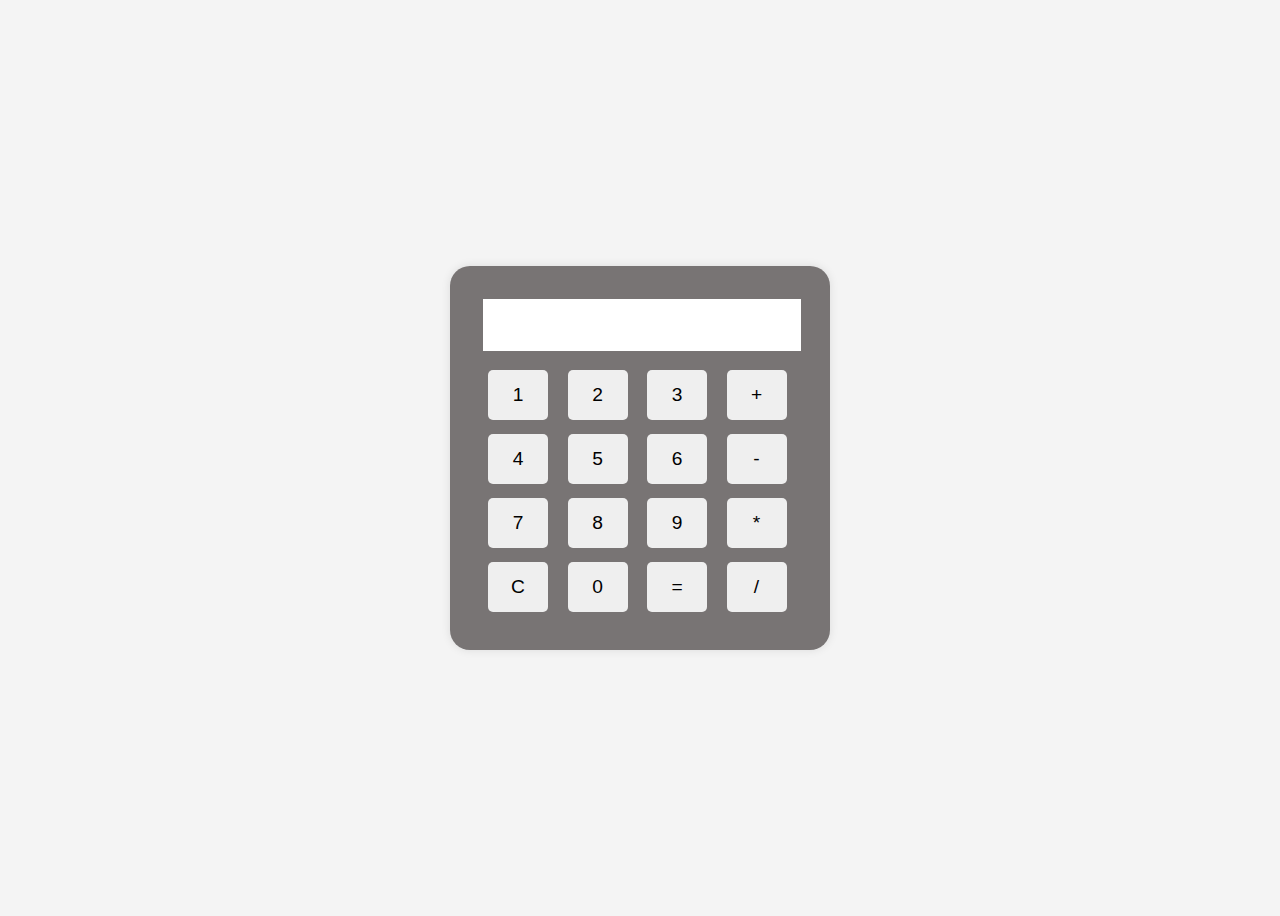
<file: Ass2/index.html>
<!DOCTYPE html>
<html lang="en">
<head>
    <meta charset="UTF-8">
    <meta name="viewport" content="width=device-width, initial-scale=1.0">
    <title>Calculator</title>
   
    <style>
        body {
            font-family: Arial, sans-serif;
            display: flex;
            justify-content: center;
            align-items: center;
            height: 100vh;
            background-color: #f4f4f4;
        }
        table {
            background: #787474;
            padding: 30px;
            border-radius: 20px;
            box-shadow: 0 0 10px rgba(0, 0, 0, 0.1);
        }
        input[type="text"] {
            width: 100%;
            height: 50px;
            text-align: right;
            font-size: 1.5em;
            margin-bottom: 10px;
            border: none;
            outline: none;
        }
        button {
            width: 60px;
            height: 50px;
            font-size: 1.2em;
            margin: 5px;
            border: none;
            border-radius: 5px;
            cursor: pointer;
        }
        button:hover {
            background: #ddd;
        }
    </style>
    <script type="text/javascript">
        var a, b, op, flag = 0;
        
        function perform(value) {
            if (flag == 0) {
                a = parseFloat(document.f1.t1.value);
                op = value;
                document.f1.t1.value = "";
                flag = 1;
            } else {
                b = parseFloat(document.f1.t1.value);
                var result;
                switch (op) {
                    case '+': result = a + b; break;
                    case '-': result = a - b; break;
                    case '*': result = a * b; break;
                    case '/': result = b !== 0 ? a / b : 'Error'; break;
                    default: result = 'Error';
                }
                document.f1.t1.value = result;
                flag = 0;
            }
        }
        
        function clearScreen() {
            document.f1.t1.value = "";
            flag = 0;
        }
    </script>
</head>
<body>
    <form name="f1">
        <table border="0">
            <tr>
                <td colspan="4"><input type="text" name="t1" id="t1" readonly></td>
            </tr>
            <tr>
                <td><button type="button" onclick="document.f1.t1.value += '1'">1</button></td>
                <td><button type="button" onclick="document.f1.t1.value += '2'">2</button></td>
                <td><button type="button" onclick="document.f1.t1.value += '3'">3</button></td>
                <td><button type="button" onclick="perform('+')">+</button></td>
            </tr>
            <tr>
                <td><button type="button" onclick="document.f1.t1.value += '4'">4</button></td>
                <td><button type="button" onclick="document.f1.t1.value += '5'">5</button></td>
                <td><button type="button" onclick="document.f1.t1.value += '6'">6</button></td>
                <td><button type="button" onclick="perform('-')">-</button></td>
            </tr>
            <tr>
                <td><button type="button" onclick="document.f1.t1.value += '7'">7</button></td>
                <td><button type="button" onclick="document.f1.t1.value += '8'">8</button></td>
                <td><button type="button" onclick="document.f1.t1.value += '9'">9</button></td>
                <td><button type="button" onclick="perform('*')">*</button></td>
            </tr>
            <tr>
                <td><button type="button" onclick="clearScreen()">C</button></td>
                <td><button type="button" onclick="document.f1.t1.value += '0'">0</button></td>
                <td><button type="button" onclick="perform('=')">=</button></td>
                <td><button type="button" onclick="perform('/')">/</button></td>
            </tr>
        </table>
    </form>
</body>
</html>
</file>
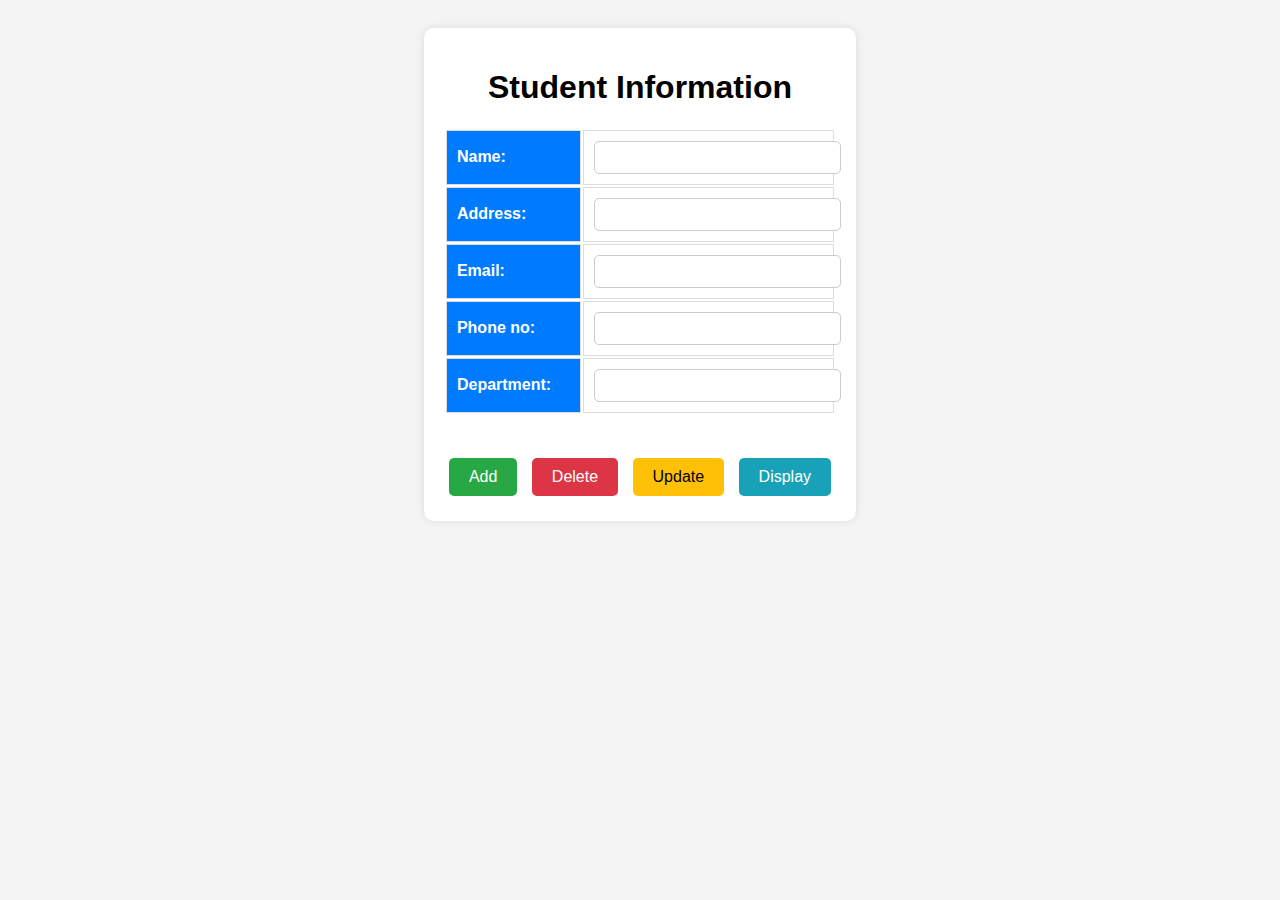
<file: ASS5/index.html>
<!DOCTYPE html>
<html lang="en">
<head>
    <meta charset="UTF-8">
    <meta name="viewport" content="width=device-width, initial-scale=1.0">
    <title>Student Management System</title>
    <style>
        body {
            font-family: Arial, sans-serif;
            background-color: #f4f4f4;
            text-align: center;
            padding: 20px;
        }
        form {
            background: #fff;
            padding: 20px;
            border-radius: 10px;
            box-shadow: 0 0 10px rgba(0, 0, 0, 0.1);
            display: inline-block;
        }
        table {
            width: 100%;
            margin-bottom: 20px;
        }
        th, td {
            padding: 10px;
            border: 1px solid #ddd;
            text-align: left;
        }
        th {
            background-color: #007BFF;
            color: white;
        }
        input[type="text"], input[type="email"] {
            width: 100%;
            padding: 8px;
            border: 1px solid #ccc;
            border-radius: 5px;
        }
        button {
            padding: 10px 20px;
            margin: 5px;
            border: none;
            border-radius: 5px;
            cursor: pointer;
            font-size: 16px;
        }
        button:hover {
            opacity: 0.8;
        }
        button[name="action"][value="add"] {
            background-color: #28a745;
            color: white;
        }
        button[name="action"][value="delete"] {
            background-color: #dc3545;
            color: white;
        }
        button[name="action"][value="update"] {
            background-color: #ffc107;
            color: black;
        }
        button[name="action"][value="display"] {
            background-color: #17a2b8;
            color: white;
        }
    </style>
</head>
<body>
    <form action="process.php" method="post">
        <h1>Student Information</h1>
        <table>
            <tr>
                <th>Name:</th>
                <td><input type="text" name="name" id="name"></td>
            </tr>
            <tr>
                <th>Address:</th>
                <td><input type="text" name="address" id="address"></td>
            </tr>
            <tr>
                <th>Email:</th>
                <td><input type="email" name="email" id="email"></td>
            </tr>
            <tr>
                <th>Phone no:</th>
                <td><input type="text" name="number" id="number"></td>
            </tr>
            <tr>
                <th>Department:</th>
                <td><input type="text" name="department" id="department"></td>
            </tr>
        </table>
        <br>
        <button type="submit" name="action" value="add">Add</button>
        <button type="submit" name="action" value="delete">Delete</button>
        <button type="submit" name="action" value="update">Update</button>
        <button type="submit" name="action" value="display">Display</button>
    </form>

    <script>
        document.addEventListener("DOMContentLoaded", function() {
            document.querySelector("form").addEventListener("submit", function() {
                setTimeout(() => { 
                    this.reset(); 
                }, 100);
            });
        });
    </script>
</body>
</html>
</file>
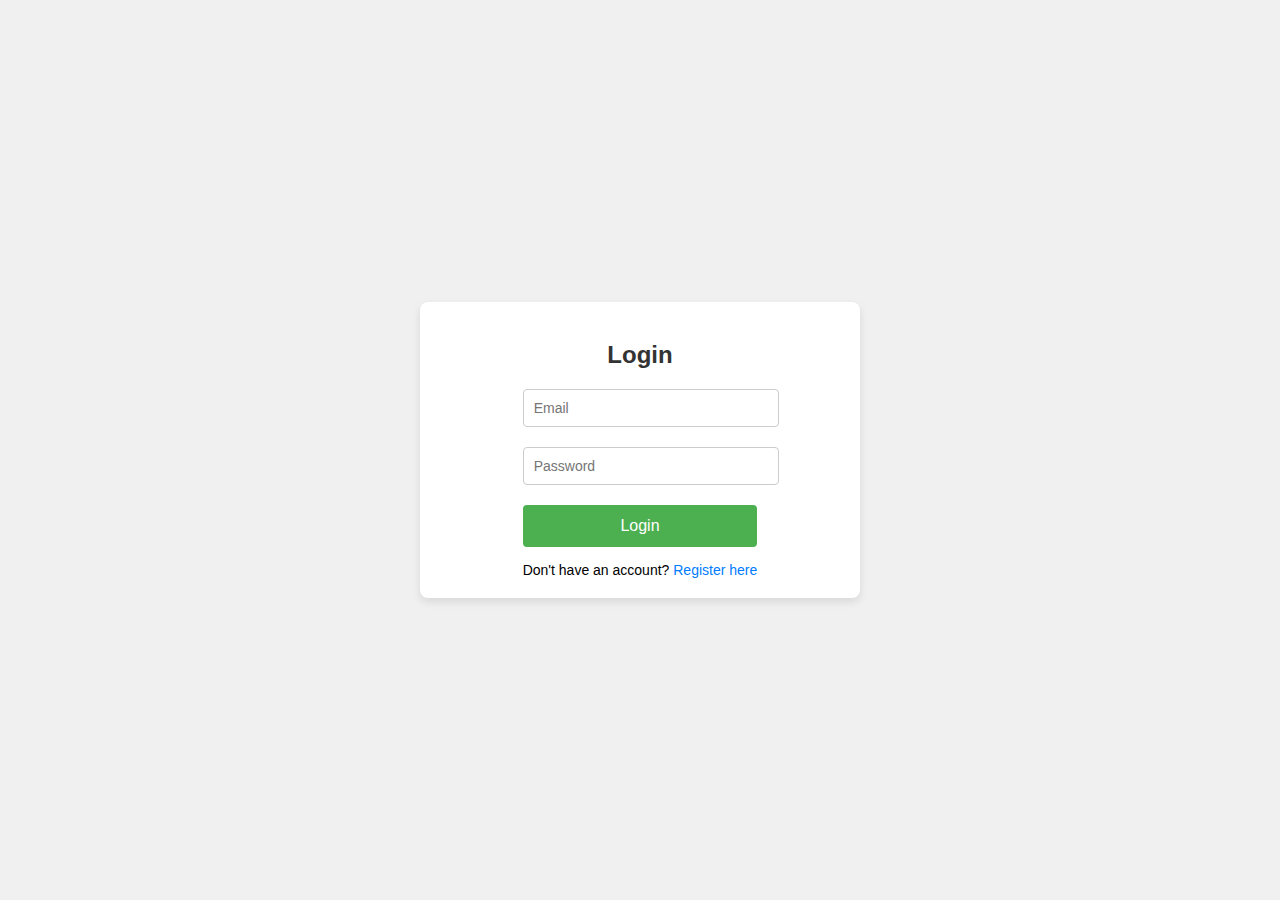
<file: ASS4/LOGIN/login.component.html>
<!DOCTYPE html>
<html lang="en">
<head>
  <meta charset="UTF-8">
  <meta name="viewport" content="width=device-width, initial-scale=1.0">
  <title>Login</title>
  <style>
    /* Styling for the login container and form */
    body {
      font-family: Arial, sans-serif;
      background-color: #f0f0f0;
      margin: 0;
      padding: 0;
      display: flex;
      justify-content: center;
      align-items: center;
      height: 100vh;
    }

    .login-container {
      width: 100%;
      max-width: 400px;
      padding: 20px;
      background-color: #fff;
      box-shadow: 0 4px 8px rgba(0, 0, 0, 0.1);
      border-radius: 8px;
    }

    .login-box {
      display: flex;
      flex-direction: column;
      align-items: center;
    }

    h2 {
      text-align: center;
      color: #333;
      margin-bottom: 20px;
    }

    .textbox {
      width: 100%;
      margin-bottom: 20px;
    }

    .textbox input {
      width: 100%;
      padding: 10px;
      border: 1px solid #ccc;
      border-radius: 4px;
      font-size: 14px;
    }

    .btn {
      width: 100%;
      padding: 12px;
      background-color: #4CAF50;
      color: white;
      border: none;
      border-radius: 4px;
      font-size: 16px;
      cursor: pointer;
      transition: background-color 0.3s ease;
    }

    .btn:hover {
      background-color: #45a049;
    }

    .signup-link {
      text-align: center;
      font-size: 14px;
      margin-top: 15px;
    }

    .signup-link a {
      color: #007BFF;
      text-decoration: none;
    }

    .signup-link a:hover {
      text-decoration: underline;
    }
  </style>
</head>
<body>

  <div class="login-container">
    <div class="login-box">
      <h2>Login</h2>
      <form action="/login" method="POST">
      
        <div class="textbox">
          <input type="email" placeholder="Email" name="email" required>
        </div>

        <div class="textbox">
          <input type="password" placeholder="Password" name="password" required>
        </div>

        <button type="submit" class="btn">Login</button>

        <div class="signup-link">
          Don't have an account? <a href="registration">Register here</a>
        </div>
      </form>
    </div>
  </div>

</body>
</html>
</file>
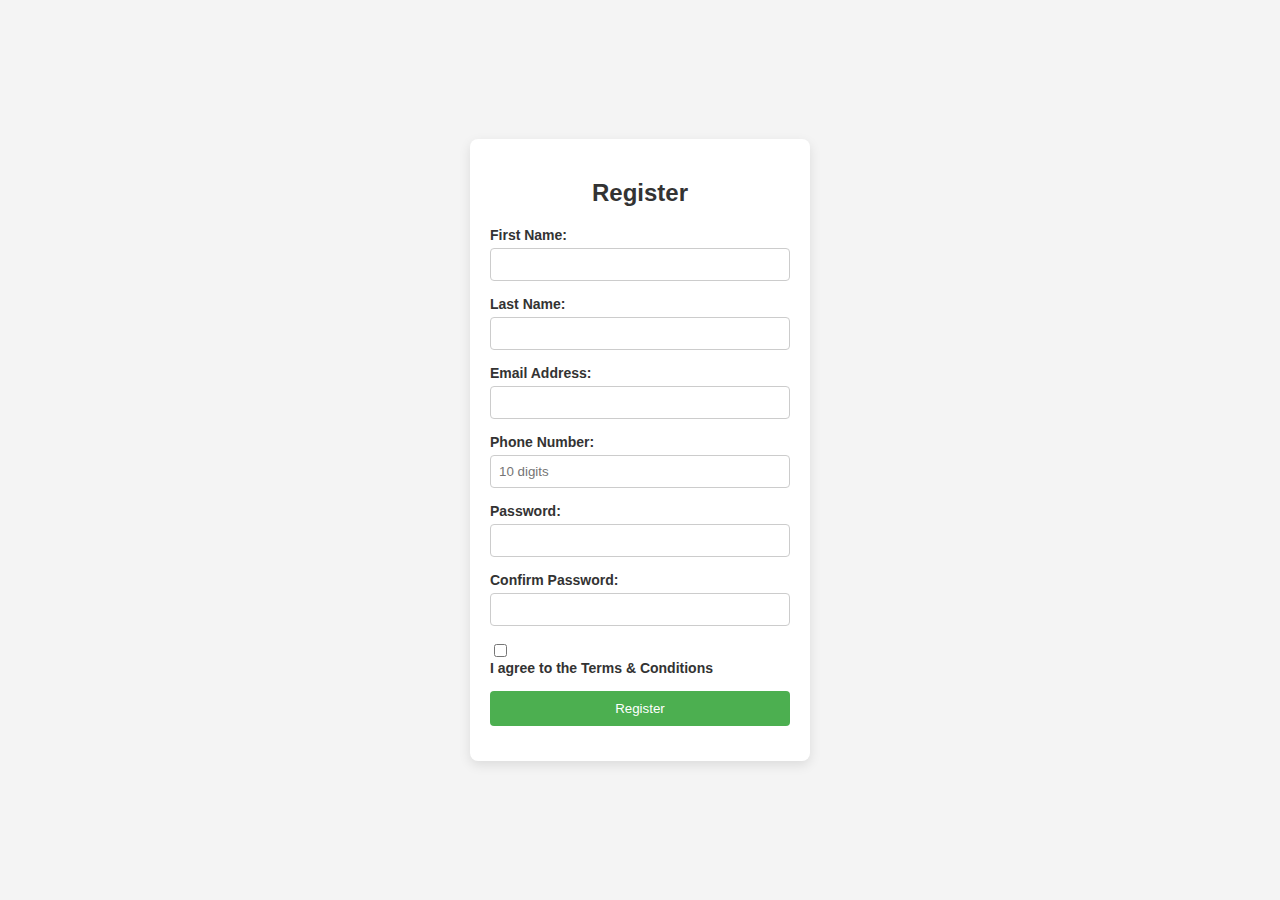
<file: ASS4/REGISTERATION/registration.component.html>
<!DOCTYPE html>
<html lang="en">
<head>
    <meta charset="UTF-8">
    <meta name="viewport" content="width=device-width, initial-scale=1.0">
    <title>Register</title>
    <style>
        body {
            font-family: Arial, sans-serif;
            background-color: #f4f4f4;
            margin: 0;
            padding: 0;
            display: flex;
            justify-content: center;
            align-items: center;
            height: 100vh;
        }
        .form-container {
            background-color: #fff;
            padding: 20px;
            border-radius: 8px;
            box-shadow: 0 4px 12px rgba(0, 0, 0, 0.1);
            width: 300px;
            max-width: 100%;
        }
        h2 {
            text-align: center;
            color: #333;
            margin-bottom: 20px;
        }
        .form-group {
            margin-bottom: 15px;
        }
        label {
            font-size: 14px;
            font-weight: bold;
            color: #333;
            display: block;
            margin-bottom: 5px;
        }
        input[type="text"], input[type="email"], input[type="password"], input[type="tel"], input[type="date"], select {
            width: 100%;
            padding: 8px;
            border-radius: 4px;
            border: 1px solid #ccc;
            box-sizing: border-box;
        }
        input[type="submit"] {
            background-color: #4CAF50;
            color: white;
            padding: 10px;
            border: none;
            border-radius: 4px;
            width: 100%;
            cursor: pointer;
        }
        input[type="submit"]:hover {
            background-color: #45a049;
        }
        .terms {
            font-size: 12px;
            color: #555;
        }
        .terms input {
            margin-right: 5px;
        }
    </style>
</head>
<body>

<div class="form-container">
    <h2>Register</h2>
    <form action="login" method="POST">
        <!-- First Name -->
        <div class="form-group">
            <label for="first-name">First Name:</label>
            <input type="text" id="first-name" name="first_name" required>
        </div>

        <!-- Last Name -->
        <div class="form-group">
            <label for="last-name">Last Name:</label>
            <input type="text" id="last-name" name="last_name" required>
        </div>

        <!-- Email -->
        <div class="form-group">
            <label for="email">Email Address:</label>
            <input type="email" id="email" name="email" required>
        </div>

        <!-- Phone Number -->
        <div class="form-group">
            <label for="phone">Phone Number:</label>
            <input type="tel" id="phone" name="phone" required pattern="[0-9]{10}" placeholder="10 digits">
        </div>

        <!-- Password -->
        <div class="form-group">
            <label for="password">Password:</label>
            <input type="password" id="password" name="password" required minlength="8">
        </div>

        <!-- Confirm Password -->
        <div class="form-group">
            <label for="confirm-password">Confirm Password:</label>
            <input type="password" id="confirm-password" name="confirm_password" required minlength="8">
        </div>

        <!-- Terms and Conditions -->
        <div class="form-group terms">
            <input type="checkbox" id="terms" name="terms" required>
            <label for="terms">I agree to the Terms & Conditions</label>
        </div>

        <!-- Submit Button -->
        <div class="form-group">
            <input type="submit" value="Register">
        </div>
    </form>
</div>

</body>
</html>
</file>
